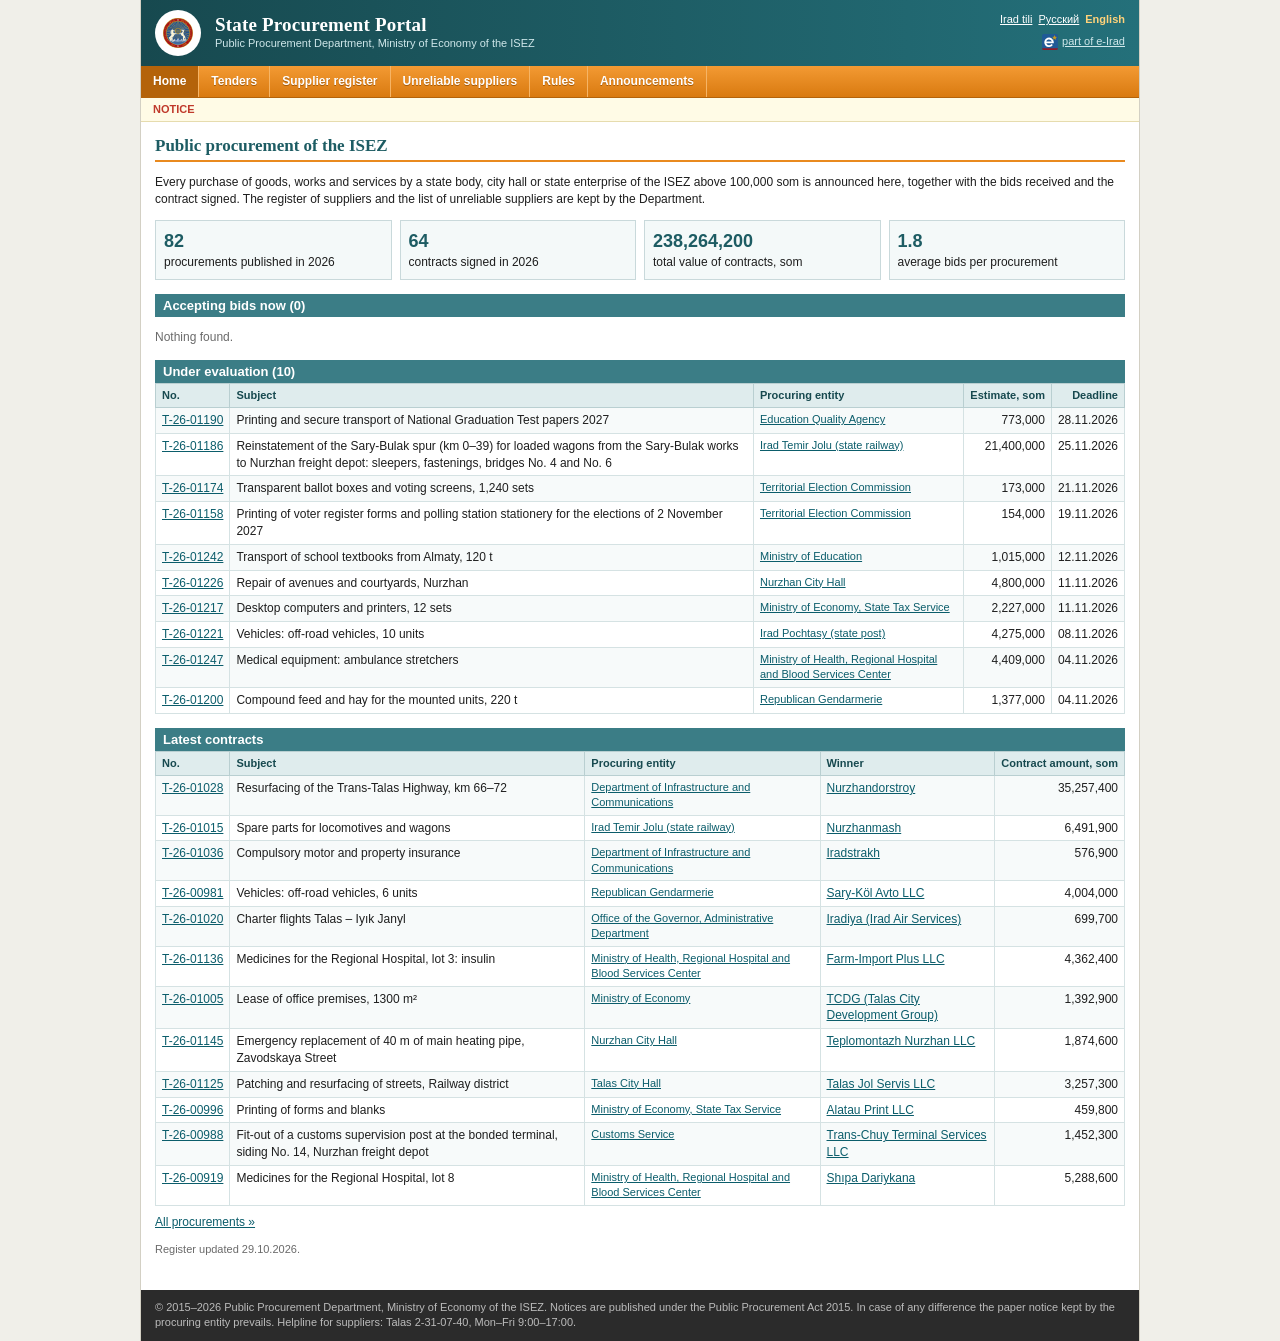
<file: index.html>
<!doctype html>
<html lang="en">
<head>
<meta charset="utf-8">
<meta name="viewport" content="width=device-width, initial-scale=1">
<title>State Procurement Portal | tender.e-irad.org</title>
<meta name="description" content="Public procurement of the ISEZ: open tenders, bids received, contracts signed, the register of suppliers and the list of unreliable suppliers.">
<link rel="canonical" href="https://tender.e-irad.org/">
<meta property="og:title" content="State Procurement Portal | tender.e-irad.org">
<meta property="og:description" content="Public procurement of the ISEZ: open tenders, bids received, contracts signed, the register of suppliers and the list of unreliable suppliers.">
<meta property="og:image" content="https://tender.e-irad.org/assets/og-image.png">
<link rel="icon" href="/favicon.ico" sizes="any">
<link rel="apple-touch-icon" href="/apple-touch-icon.png">
<link rel="stylesheet" href="/assets/tender.css">
<script>window.goatcounter=new Object();goatcounter.path=p=>location.host+p;</script>
<script data-goatcounter="https://irad.goatcounter.com/count" async src="//gc.zgo.at/count.js"></script>
<script async src="https://www.googletagmanager.com/gtag/js?id=G-QTS2XFLJD7"></script>
<script>window.dataLayer=window.dataLayer||[];function gtag(){dataLayer.push(arguments);}gtag('js',new Date());gtag('config','G-QTS2XFLJD7');</script>
<meta property="og:url" content="https://tender.e-irad.org/">
<meta property="og:image:width" content="1200">
<meta property="og:image:height" content="630">
<meta name="twitter:card" content="summary_large_image">
<script type="application/ld+json">{"@context": "https://schema.org", "@type": "WebSite", "@id": "https://tender.e-irad.org/#org", "name": "State Procurement Portal", "url": "https://tender.e-irad.org/", "isPartOf": {"@type": "WebSite", "name": "e-Irad", "url": "https://e-irad.org/"}}</script>
</head>
<body data-page="home">
<div id="top"><div class="wrap"><div class="hd"><a class="emb" href="/"><img src="/assets/emblem.svg" alt=""></a><div><div class="t1">State Procurement Portal</div><div class="t2">Public Procurement Department, Ministry of Economy of the ISEZ</div></div><div class="r"><a href="?lang=ir" data-l="ir">Irad tili</a><a href="?lang=ru" data-l="ru">Русский</a><a href="?lang=en" data-l="en" class="on">English</a><br><a class="ei" href="https://e-irad.org/"><img src="/assets/eirad.svg" alt="">part of e-Irad</a></div></div><div class="nav"><a href="/" class="on">Home</a><a href="/tenders.html">Tenders</a><a href="/suppliers.html">Supplier register</a><a href="/blacklist.html">Unreliable suppliers</a><a href="/rules.html">Rules</a><a href="/news.html">Announcements</a></div><div class="tick"><b>NOTICE</b><span>Bids are accepted on paper only, in a sealed envelope, at the address of the procuring entity before the deadline (Astana time, UTC+6). Electronic bidding will open in 2027. The portal is updated each working day by 18:00.</span></div><div class="main" id="app"><h1>Public procurement of the ISEZ</h1><p>Every purchase of goods, works and services by a state body, city hall or state enterprise of the ISEZ above 100,000 som is announced here, together with the bids received and the contract signed. The register of suppliers and the list of unreliable suppliers are kept by the Department.</p><div class="stats"><div><b>82</b>procurements published in 2026</div><div><b>64</b>contracts signed in 2026</div><div><b>238,264,200</b>total value of contracts, som</div><div><b>1.8</b>average bids per procurement</div></div><h2>Accepting bids now (7)</h2><div class="tw"><table class="t"><tbody><tr><th>No.</th><th>Subject</th><th>Procuring entity</th><th class="n">Estimate, som</th><th class="n">Deadline</th></tr><tr><td><a href="/tender.html?id=T-26-01217">T-26-01217</a></td><td>Desktop computers and printers, 12 sets</td><td class="small"><a href="https://economy.iradgov.org/">Ministry of Economy, State Tax Service</a></td><td class="n">2,227,000</td><td class="n">11.11.2026</td></tr><tr><td><a href="/tender.html?id=T-26-01226">T-26-01226</a></td><td>Repair of avenues and courtyards, Nurzhan</td><td class="small"><a href="https://nurzhan.iradgov.org/">Nurzhan City Hall</a></td><td class="n">4,800,000</td><td class="n">11.11.2026</td></tr><tr><td><a href="/tender.html?id=T-26-01242">T-26-01242</a></td><td>Transport of school textbooks from Almaty, 120 t</td><td class="small"><a href="https://education.iradgov.org/">Ministry of Education</a></td><td class="n">1,015,000</td><td class="n">12.11.2026</td></tr><tr><td><a href="/tender.html?id=T-26-01158">T-26-01158</a></td><td>Printing of voter register forms and polling station stationery for the elections of 2 November 2027</td><td class="small"><a href="https://elections.iradgov.org/">Territorial Election Commission</a></td><td class="n">154,000</td><td class="n">19.11.2026</td></tr><tr><td><a href="/tender.html?id=T-26-01174">T-26-01174</a></td><td>Transparent ballot boxes and voting screens, 1,240 sets</td><td class="small"><a href="https://elections.iradgov.org/">Territorial Election Commission</a></td><td class="n">173,000</td><td class="n">21.11.2026</td></tr><tr><td><a href="/tender.html?id=T-26-01186">T-26-01186</a></td><td>Reinstatement of the Sary-Bulak spur (km 0–39) for loaded wagons from the Sary-Bulak works to Nurzhan freight depot: sleepers, fastenings, bridges No. 4 and No. 6</td><td class="small"><a href="https://railways.iradgov.org/">Irad Temir Jolu (state railway)</a></td><td class="n">21,400,000</td><td class="n">25.11.2026</td></tr><tr><td><a href="/tender.html?id=T-26-01190">T-26-01190</a></td><td>Printing and secure transport of National Graduation Test papers 2027</td><td class="small"><a href="https://education.iradgov.org/">Education Quality Agency</a></td><td class="n">773,000</td><td class="n">28.11.2026</td></tr></tbody></table></div><h2>Under evaluation (3)</h2><div class="tw"><table class="t"><tbody><tr><th>No.</th><th>Subject</th><th>Procuring entity</th><th class="n">Estimate, som</th><th class="n">Deadline</th></tr><tr><td><a href="/tender.html?id=T-26-01221">T-26-01221</a></td><td>Vehicles: off-road vehicles, 10 units</td><td class="small"><a href="https://post.iradgov.org/">Irad Pochtasy (state post)</a></td><td class="n">4,275,000</td><td class="n">08.11.2026</td></tr><tr><td><a href="/tender.html?id=T-26-01247">T-26-01247</a></td><td>Medical equipment: ambulance stretchers</td><td class="small"><a href="https://health.iradgov.org/">Ministry of Health, Regional Hospital and Blood Services Center</a></td><td class="n">4,409,000</td><td class="n">04.11.2026</td></tr><tr><td><a href="/tender.html?id=T-26-01200">T-26-01200</a></td><td>Compound feed and hay for the mounted units, 220 t</td><td class="small"><a href="https://jandarm.iradgov.org/">Republican Gendarmerie</a></td><td class="n">1,377,000</td><td class="n">04.11.2026</td></tr></tbody></table></div><h2>Latest contracts</h2><div class="tw"><table class="t"><tbody><tr><th>No.</th><th>Subject</th><th>Procuring entity</th><th>Winner</th><th class="n">Contract amount, som</th></tr><tr><td><a href="/tender.html?id=T-26-01028">T-26-01028</a></td><td>Resurfacing of the Trans-Talas Highway, km 66–72</td><td class="small"><a href="https://e-irad.org/">Department of Infrastructure and Communications</a></td><td><a href="/supplier.html?id=ndorstroy">Nurzhandorstroy</a></td><td class="n">35,257,400</td></tr><tr><td><a href="/tender.html?id=T-26-01015">T-26-01015</a></td><td>Spare parts for locomotives and wagons</td><td class="small"><a href="https://railways.iradgov.org/">Irad Temir Jolu (state railway)</a></td><td><a href="/supplier.html?id=nmash">Nurzhanmash</a></td><td class="n">6,491,900</td></tr><tr><td><a href="/tender.html?id=T-26-01036">T-26-01036</a></td><td>Compulsory motor and property insurance</td><td class="small"><a href="https://e-irad.org/">Department of Infrastructure and Communications</a></td><td><a href="/supplier.html?id=iradstrakh">Iradstrakh</a></td><td class="n">576,900</td></tr><tr><td><a href="/tender.html?id=T-26-00981">T-26-00981</a></td><td>Vehicles: off-road vehicles, 6 units</td><td class="small"><a href="https://jandarm.iradgov.org/">Republican Gendarmerie</a></td><td><a href="/supplier.html?id=sarykol">Sary-Köl Avto LLC</a></td><td class="n">4,004,000</td></tr><tr><td><a href="/tender.html?id=T-26-01020">T-26-01020</a></td><td>Charter flights Talas – Iyık Janyl</td><td class="small"><a href="https://iradgov.org/">Office of the Governor, Administrative Department</a></td><td><a href="/supplier.html?id=iradiya">Iradiya (Irad Air Services)</a></td><td class="n">699,700</td></tr><tr><td><a href="/tender.html?id=T-26-01136">T-26-01136</a></td><td>Medicines for the Regional Hospital, lot 3: insulin</td><td class="small"><a href="https://health.iradgov.org/">Ministry of Health, Regional Hospital and Blood Services Center</a></td><td><a href="/supplier.html?id=farmimp">Farm-Import Plus LLC</a></td><td class="n">4,362,400</td></tr><tr><td><a href="/tender.html?id=T-26-01005">T-26-01005</a></td><td>Lease of office premises, 1300 m²</td><td class="small"><a href="https://economy.iradgov.org/">Ministry of Economy</a></td><td><a href="/supplier.html?id=tcdg">TCDG (Talas City Development Group)</a></td><td class="n">1,392,900</td></tr><tr><td><a href="/tender.html?id=T-26-01145">T-26-01145</a></td><td>Emergency replacement of 40 m of main heating pipe, Zavodskaya Street</td><td class="small"><a href="https://nurzhan.iradgov.org/">Nurzhan City Hall</a></td><td><a href="/supplier.html?id=teplomontazh">Teplomontazh Nurzhan LLC</a></td><td class="n">1,874,600</td></tr><tr><td><a href="/tender.html?id=T-26-01125">T-26-01125</a></td><td>Patching and resurfacing of streets, Railway district</td><td class="small"><a href="https://talas.iradgov.org/">Talas City Hall</a></td><td><a href="/supplier.html?id=talasjol">Talas Jol Servis LLC</a></td><td class="n">3,257,300</td></tr><tr><td><a href="/tender.html?id=T-26-00996">T-26-00996</a></td><td>Printing of forms and blanks</td><td class="small"><a href="https://economy.iradgov.org/">Ministry of Economy, State Tax Service</a></td><td><a href="/supplier.html?id=alataupr">Alatau Print LLC</a></td><td class="n">459,800</td></tr><tr><td><a href="/tender.html?id=T-26-00988">T-26-00988</a></td><td>Fit-out of a customs supervision post at the bonded terminal, siding No. 14, Nurzhan freight depot</td><td class="small"><a href="https://customs.iradgov.org/">Customs Service</a></td><td><a href="/supplier.html?id=tcterm">Trans-Chuy Terminal Services LLC</a></td><td class="n">1,452,300</td></tr><tr><td><a href="/tender.html?id=T-26-00919">T-26-00919</a></td><td>Medicines for the Regional Hospital, lot 8</td><td class="small"><a href="https://health.iradgov.org/">Ministry of Health, Regional Hospital and Blood Services Center</a></td><td><a href="/supplier.html?id=shipa">Shıpa Dariykana</a></td><td class="n">5,288,600</td></tr></tbody></table></div><p class="pg"><a href="/tenders.html">All procurements »</a></p><p class="small muted">Register updated 29.10.2026.</p></div><div class="ft">© 2015–2026 Public Procurement Department, Ministry of Economy of the ISEZ. Notices are published under the Public Procurement Act 2015. In case of any difference the paper notice kept by the procuring entity prevails. Helpline for suppliers: Talas 2-31-07-40, Mon–Fri 9:00–17:00.</div></div></div>
<div id="bottom"></div>
<script src="/assets/tender.js"></script>
</body>
</html>
</file>
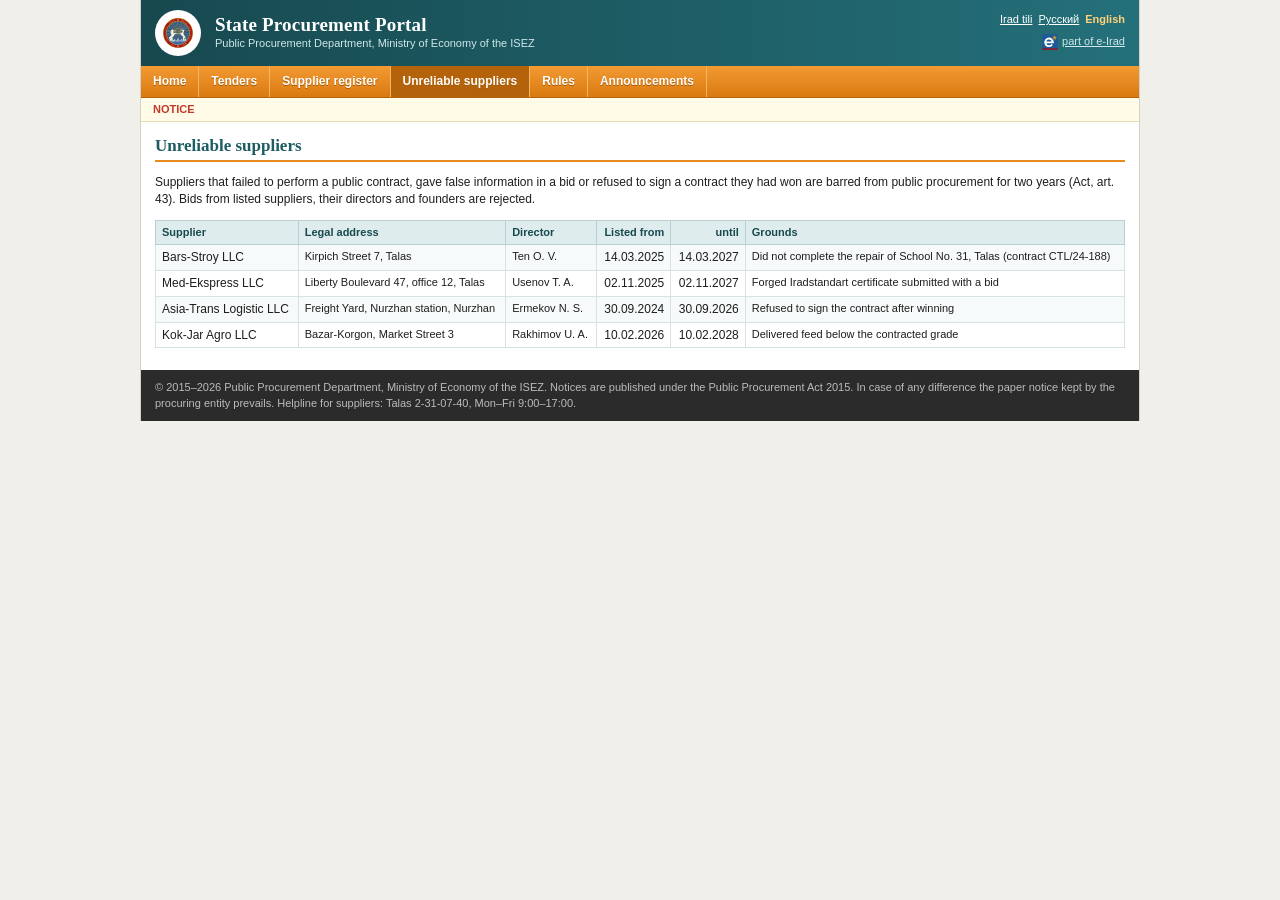
<file: blacklist.html>
<!doctype html>
<html lang="en">
<head>
<meta charset="utf-8">
<meta name="viewport" content="width=device-width, initial-scale=1">
<title>Unreliable suppliers | tender.e-irad.org</title>
<meta name="description" content="Suppliers barred from public procurement of the ISEZ for two years under article 43 of the Public Procurement Act.">
<link rel="canonical" href="https://tender.e-irad.org/blacklist.html">
<meta property="og:title" content="Unreliable suppliers | tender.e-irad.org">
<meta property="og:description" content="Suppliers barred from public procurement of the ISEZ for two years under article 43 of the Public Procurement Act.">
<meta property="og:image" content="https://tender.e-irad.org/assets/og-image.png">
<link rel="icon" href="/favicon.ico" sizes="any">
<link rel="apple-touch-icon" href="/apple-touch-icon.png">
<link rel="stylesheet" href="/assets/tender.css">
<script>window.goatcounter=new Object();goatcounter.path=p=>location.host+p;</script>
<script data-goatcounter="https://irad.goatcounter.com/count" async src="//gc.zgo.at/count.js"></script>
<script async src="https://www.googletagmanager.com/gtag/js?id=G-QTS2XFLJD7"></script>
<script>window.dataLayer=window.dataLayer||[];function gtag(){dataLayer.push(arguments);}gtag('js',new Date());gtag('config','G-QTS2XFLJD7');</script>
<meta property="og:url" content="https://tender.e-irad.org/blacklist.html">
<meta property="og:image:width" content="1200">
<meta property="og:image:height" content="630">
<meta name="twitter:card" content="summary_large_image">
</head>
<body data-page="blacklist">
<div id="top"><div class="wrap"><div class="hd"><a class="emb" href="/"><img src="/assets/emblem.svg" alt=""></a><div><div class="t1">State Procurement Portal</div><div class="t2">Public Procurement Department, Ministry of Economy of the ISEZ</div></div><div class="r"><a href="?lang=ir" data-l="ir">Irad tili</a><a href="?lang=ru" data-l="ru">Русский</a><a href="?lang=en" data-l="en" class="on">English</a><br><a class="ei" href="https://e-irad.org/"><img src="/assets/eirad.svg" alt="">part of e-Irad</a></div></div><div class="nav"><a href="/">Home</a><a href="/tenders.html">Tenders</a><a href="/suppliers.html">Supplier register</a><a href="/blacklist.html" class="on">Unreliable suppliers</a><a href="/rules.html">Rules</a><a href="/news.html">Announcements</a></div><div class="tick"><b>NOTICE</b><span>Bids are accepted on paper only, in a sealed envelope, at the address of the procuring entity before the deadline (Astana time, UTC+6). Electronic bidding will open in 2027. The portal is updated each working day by 18:00.</span></div><div class="main" id="app"><h1>Unreliable suppliers</h1><p>Suppliers that failed to perform a public contract, gave false information in a bid or refused to sign a contract they had won are barred from public procurement for two years (Act, art. 43). Bids from listed suppliers, their directors and founders are rejected.</p><div class="tw"><table class="t"><tbody><tr><th>Supplier</th><th>Legal address</th><th>Director</th><th class="n">Listed from</th><th class="n">until</th><th>Grounds</th></tr><tr><td>Bars-Stroy LLC</td><td class="small">Kirpich Street 7, Talas</td><td class="small">Ten O. V.</td><td class="n">14.03.2025</td><td class="n">14.03.2027</td><td class="small">Did not complete the repair of School No. 31, Talas (contract CTL/24-188)</td></tr><tr><td>Med-Ekspress LLC</td><td class="small">Liberty Boulevard 47, office 12, Talas</td><td class="small">Usenov T. A.</td><td class="n">02.11.2025</td><td class="n">02.11.2027</td><td class="small">Forged Iradstandart certificate submitted with a bid</td></tr><tr><td>Asia-Trans Logistic LLC</td><td class="small">Freight Yard, Nurzhan station, Nurzhan</td><td class="small">Ermekov N. S.</td><td class="n">30.09.2024</td><td class="n">30.09.2026</td><td class="small">Refused to sign the contract after winning</td></tr><tr><td>Kok-Jar Agro LLC</td><td class="small">Bazar-Korgon, Market Street 3</td><td class="small">Rakhimov U. A.</td><td class="n">10.02.2026</td><td class="n">10.02.2028</td><td class="small">Delivered feed below the contracted grade</td></tr></tbody></table></div></div><div class="ft">© 2015–2026 Public Procurement Department, Ministry of Economy of the ISEZ. Notices are published under the Public Procurement Act 2015. In case of any difference the paper notice kept by the procuring entity prevails. Helpline for suppliers: Talas 2-31-07-40, Mon–Fri 9:00–17:00.</div></div></div>
<div id="bottom"></div>
<script src="/assets/tender.js"></script>
</body>
</html>
</file>
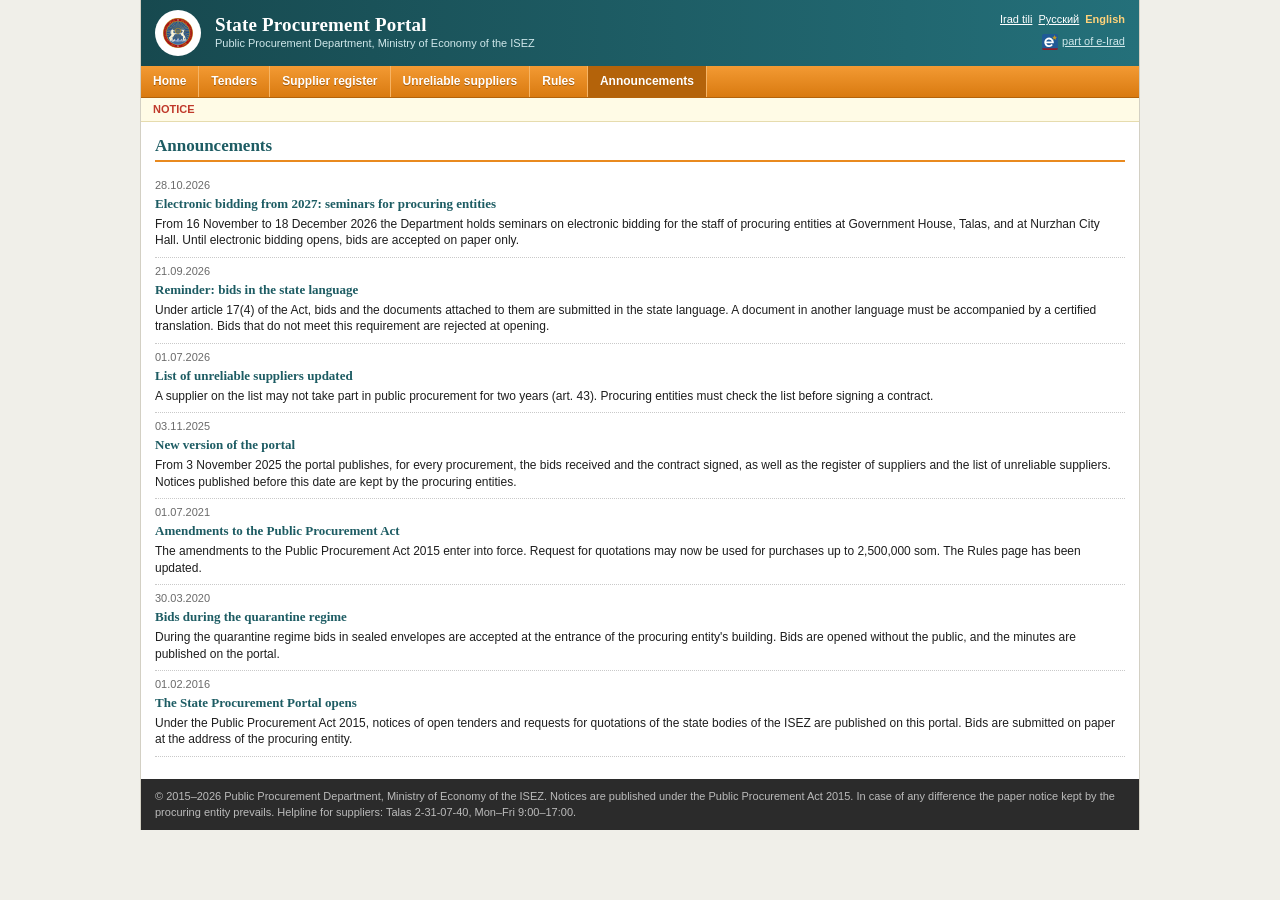
<file: news.html>
<!doctype html>
<html lang="en">
<head>
<meta charset="utf-8">
<meta name="viewport" content="width=device-width, initial-scale=1">
<title>Announcements | State Procurement Portal</title>
<meta name="description" content="Announcements of the Public Procurement Department of the ISEZ Ministry of Economy: the portal, the Public Procurement Act and how bids are accepted.">
<link rel="canonical" href="https://tender.e-irad.org/news.html">
<meta property="og:title" content="Announcements | State Procurement Portal">
<meta property="og:description" content="Announcements of the Public Procurement Department of the ISEZ Ministry of Economy: the portal, the Public Procurement Act and how bids are accepted.">
<meta property="og:image" content="https://tender.e-irad.org/assets/og-image.png">
<link rel="icon" href="/favicon.ico" sizes="any">
<link rel="apple-touch-icon" href="/apple-touch-icon.png">
<link rel="stylesheet" href="/assets/tender.css">
<script>window.goatcounter=new Object();goatcounter.path=p=>location.host+p;</script>
<script data-goatcounter="https://irad.goatcounter.com/count" async src="//gc.zgo.at/count.js"></script>
<script async src="https://www.googletagmanager.com/gtag/js?id=G-QTS2XFLJD7"></script>
<script>window.dataLayer=window.dataLayer||[];function gtag(){dataLayer.push(arguments);}gtag('js',new Date());gtag('config','G-QTS2XFLJD7');</script>
<meta property="og:url" content="https://tender.e-irad.org/news.html">
<meta property="og:image:width" content="1200">
<meta property="og:image:height" content="630">
<meta name="twitter:card" content="summary_large_image">
</head>
<body data-page="news">
<div id="top"><div class="wrap"><div class="hd"><a class="emb" href="/"><img src="/assets/emblem.svg" alt=""></a><div><div class="t1">State Procurement Portal</div><div class="t2">Public Procurement Department, Ministry of Economy of the ISEZ</div></div><div class="r"><a href="?lang=ir" data-l="ir">Irad tili</a><a href="?lang=ru" data-l="ru">Русский</a><a href="?lang=en" data-l="en" class="on">English</a><br><a class="ei" href="https://e-irad.org/"><img src="/assets/eirad.svg" alt="">part of e-Irad</a></div></div><div class="nav"><a href="/">Home</a><a href="/tenders.html">Tenders</a><a href="/suppliers.html">Supplier register</a><a href="/blacklist.html">Unreliable suppliers</a><a href="/rules.html">Rules</a><a href="/news.html" class="on">Announcements</a></div><div class="tick"><b>NOTICE</b><span>Bids are accepted on paper only, in a sealed envelope, at the address of the procuring entity before the deadline (Astana time, UTC+6). Electronic bidding will open in 2027. The portal is updated each working day by 18:00.</span></div><div class="main" id="app"><h1>Announcements</h1><div class="news"><div class="nw"><div class="nd">28.10.2026</div><h2>Electronic bidding from 2027: seminars for procuring entities</h2><p>From 16 November to 18 December 2026 the Department holds seminars on electronic bidding for the staff of procuring entities at Government House, Talas, and at Nurzhan City Hall. Until electronic bidding opens, bids are accepted on paper only.</p></div><div class="nw"><div class="nd">21.09.2026</div><h2>Reminder: bids in the state language</h2><p>Under article 17(4) of the Act, bids and the documents attached to them are submitted in the state language. A document in another language must be accompanied by a certified translation. Bids that do not meet this requirement are rejected at opening.</p></div><div class="nw"><div class="nd">01.07.2026</div><h2>List of unreliable suppliers updated</h2><p>A supplier on the list may not take part in public procurement for two years (art. 43). Procuring entities must check the list before signing a contract.</p></div><div class="nw"><div class="nd">03.11.2025</div><h2>New version of the portal</h2><p>From 3 November 2025 the portal publishes, for every procurement, the bids received and the contract signed, as well as the register of suppliers and the list of unreliable suppliers. Notices published before this date are kept by the procuring entities.</p></div><div class="nw"><div class="nd">01.07.2021</div><h2>Amendments to the Public Procurement Act</h2><p>The amendments to the Public Procurement Act 2015 enter into force. Request for quotations may now be used for purchases up to 2,500,000 som. The Rules page has been updated.</p></div><div class="nw"><div class="nd">30.03.2020</div><h2>Bids during the quarantine regime</h2><p>During the quarantine regime bids in sealed envelopes are accepted at the entrance of the procuring entity's building. Bids are opened without the public, and the minutes are published on the portal.</p></div><div class="nw"><div class="nd">01.02.2016</div><h2>The State Procurement Portal opens</h2><p>Under the Public Procurement Act 2015, notices of open tenders and requests for quotations of the state bodies of the ISEZ are published on this portal. Bids are submitted on paper at the address of the procuring entity.</p></div></div></div><div class="ft">© 2015–2026 Public Procurement Department, Ministry of Economy of the ISEZ. Notices are published under the Public Procurement Act 2015. In case of any difference the paper notice kept by the procuring entity prevails. Helpline for suppliers: Talas 2-31-07-40, Mon–Fri 9:00–17:00.</div></div></div>
<div id="bottom"></div>
<script src="/assets/tender.js"></script>
</body>
</html>
</file>
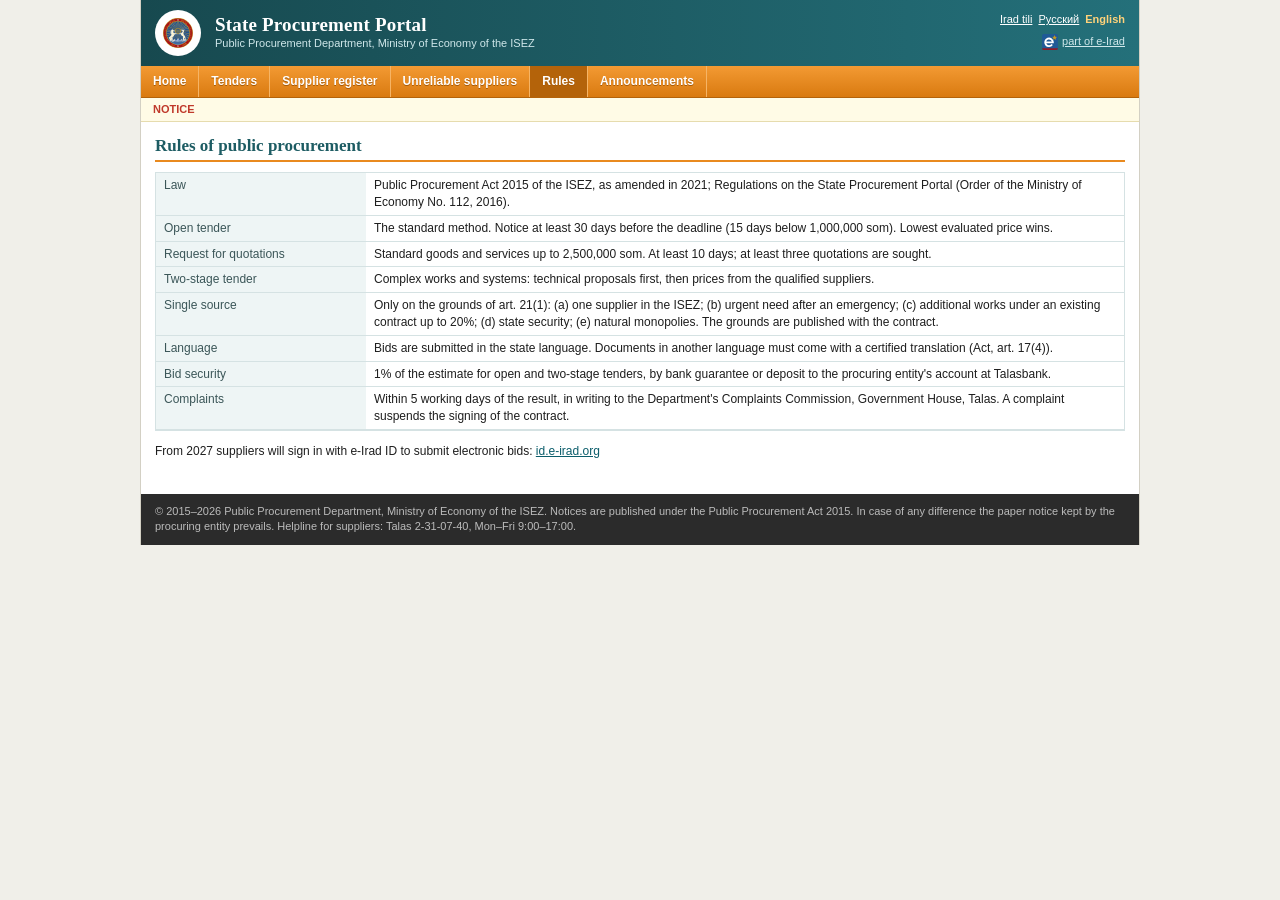
<file: rules.html>
<!doctype html>
<html lang="en">
<head>
<meta charset="utf-8">
<meta name="viewport" content="width=device-width, initial-scale=1">
<title>Rules of public procurement | tender.e-irad.org</title>
<meta name="description" content="Procurement methods, thresholds, language, bid security and complaints under the Public Procurement Act 2015 of the ISEZ.">
<link rel="canonical" href="https://tender.e-irad.org/rules.html">
<meta property="og:title" content="Rules of public procurement | tender.e-irad.org">
<meta property="og:description" content="Procurement methods, thresholds, language, bid security and complaints under the Public Procurement Act 2015 of the ISEZ.">
<meta property="og:image" content="https://tender.e-irad.org/assets/og-image.png">
<link rel="icon" href="/favicon.ico" sizes="any">
<link rel="apple-touch-icon" href="/apple-touch-icon.png">
<link rel="stylesheet" href="/assets/tender.css">
<script>window.goatcounter=new Object();goatcounter.path=p=>location.host+p;</script>
<script data-goatcounter="https://irad.goatcounter.com/count" async src="//gc.zgo.at/count.js"></script>
<script async src="https://www.googletagmanager.com/gtag/js?id=G-QTS2XFLJD7"></script>
<script>window.dataLayer=window.dataLayer||[];function gtag(){dataLayer.push(arguments);}gtag('js',new Date());gtag('config','G-QTS2XFLJD7');</script>
<meta property="og:url" content="https://tender.e-irad.org/rules.html">
<meta property="og:image:width" content="1200">
<meta property="og:image:height" content="630">
<meta name="twitter:card" content="summary_large_image">
</head>
<body data-page="rules">
<div id="top"><div class="wrap"><div class="hd"><a class="emb" href="/"><img src="/assets/emblem.svg" alt=""></a><div><div class="t1">State Procurement Portal</div><div class="t2">Public Procurement Department, Ministry of Economy of the ISEZ</div></div><div class="r"><a href="?lang=ir" data-l="ir">Irad tili</a><a href="?lang=ru" data-l="ru">Русский</a><a href="?lang=en" data-l="en" class="on">English</a><br><a class="ei" href="https://e-irad.org/"><img src="/assets/eirad.svg" alt="">part of e-Irad</a></div></div><div class="nav"><a href="/">Home</a><a href="/tenders.html">Tenders</a><a href="/suppliers.html">Supplier register</a><a href="/blacklist.html">Unreliable suppliers</a><a href="/rules.html" class="on">Rules</a><a href="/news.html">Announcements</a></div><div class="tick"><b>NOTICE</b><span>Bids are accepted on paper only, in a sealed envelope, at the address of the procuring entity before the deadline (Astana time, UTC+6). Electronic bidding will open in 2027. The portal is updated each working day by 18:00.</span></div><div class="main" id="app"><h1>Rules of public procurement</h1><dl class="kv"><dt>Law</dt><dd>Public Procurement Act 2015 of the ISEZ, as amended in 2021; Regulations on the State Procurement Portal (Order of the Ministry of Economy No. 112, 2016).</dd><dt>Open tender</dt><dd>The standard method. Notice at least 30 days before the deadline (15 days below 1,000,000 som). Lowest evaluated price wins.</dd><dt>Request for quotations</dt><dd>Standard goods and services up to 2,500,000 som. At least 10 days; at least three quotations are sought.</dd><dt>Two-stage tender</dt><dd>Complex works and systems: technical proposals first, then prices from the qualified suppliers.</dd><dt>Single source</dt><dd>Only on the grounds of art. 21(1): (a) one supplier in the ISEZ; (b) urgent need after an emergency; (c) additional works under an existing contract up to 20%; (d) state security; (e) natural monopolies. The grounds are published with the contract.</dd><dt>Language</dt><dd>Bids are submitted in the state language. Documents in another language must come with a certified translation (Act, art. 17(4)).</dd><dt>Bid security</dt><dd>1% of the estimate for open and two-stage tenders, by bank guarantee or deposit to the procuring entity's account at Talasbank.</dd><dt>Complaints</dt><dd>Within 5 working days of the result, in writing to the Department's Complaints Commission, Government House, Talas. A complaint suspends the signing of the contract.</dd></dl><p>From 2027 suppliers will sign in with e-Irad ID to submit electronic bids: <a href="https://id.e-irad.org/">id.e-irad.org</a></p></div><div class="ft">© 2015–2026 Public Procurement Department, Ministry of Economy of the ISEZ. Notices are published under the Public Procurement Act 2015. In case of any difference the paper notice kept by the procuring entity prevails. Helpline for suppliers: Talas 2-31-07-40, Mon–Fri 9:00–17:00.</div></div></div>
<div id="bottom"></div>
<script src="/assets/tender.js"></script>
</body>
</html>
</file>
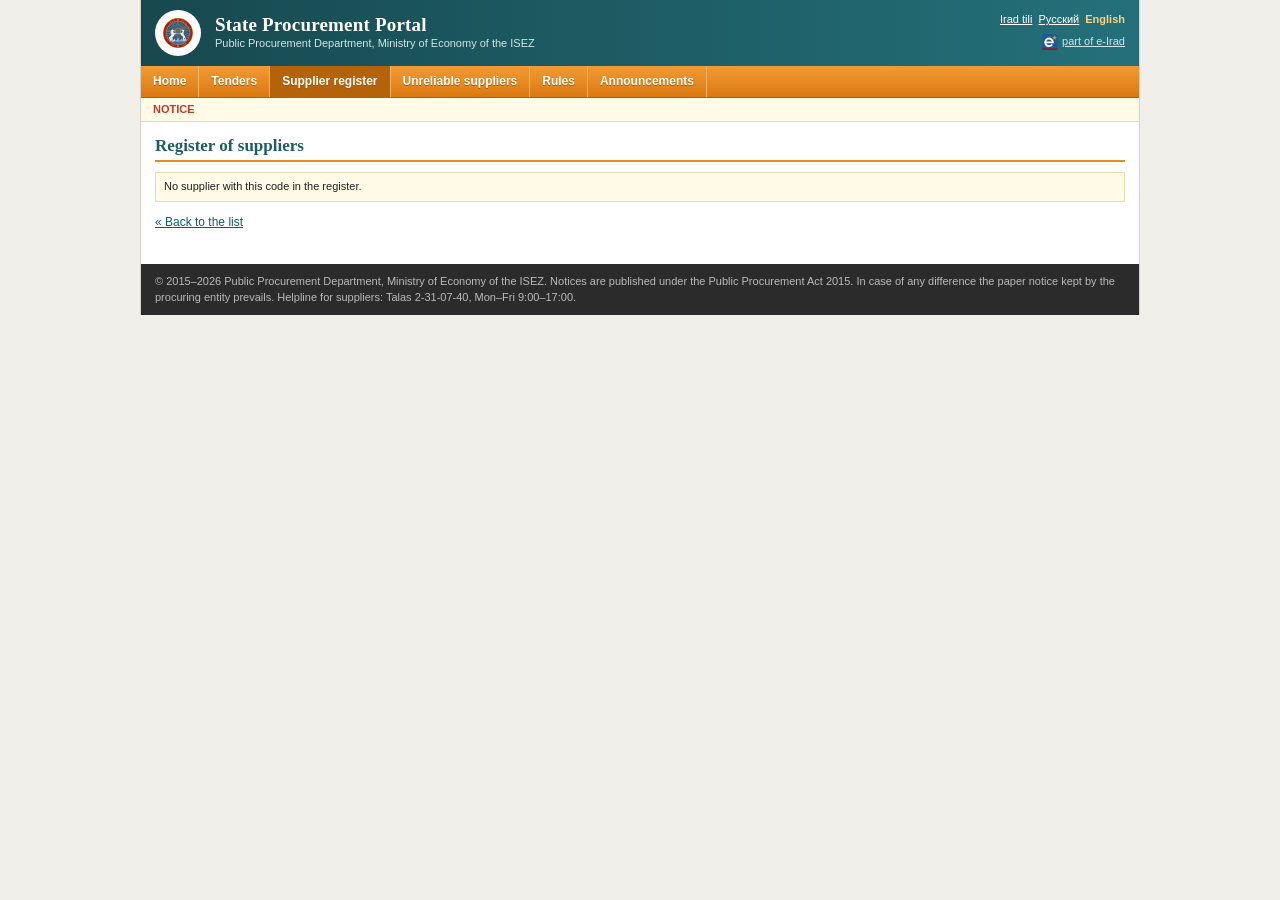
<file: supplier.html>
<!doctype html>
<html lang="en">
<head>
<meta charset="utf-8">
<meta name="viewport" content="width=device-width, initial-scale=1">
<title>Supplier | tender.e-irad.org</title>
<meta name="description" content="A supplier's record in the register: details, bids and contracts in public procurement of the ISEZ.">
<link rel="canonical" href="https://tender.e-irad.org/supplier.html">
<meta property="og:title" content="Supplier | tender.e-irad.org">
<meta property="og:description" content="A supplier's record in the register: details, bids and contracts in public procurement of the ISEZ.">
<meta property="og:image" content="https://tender.e-irad.org/assets/og-image.png">
<link rel="icon" href="/favicon.ico" sizes="any">
<link rel="apple-touch-icon" href="/apple-touch-icon.png">
<link rel="stylesheet" href="/assets/tender.css">
<script>window.goatcounter=new Object();goatcounter.path=p=>location.host+p;</script>
<script data-goatcounter="https://irad.goatcounter.com/count" async src="//gc.zgo.at/count.js"></script>
<script async src="https://www.googletagmanager.com/gtag/js?id=G-QTS2XFLJD7"></script>
<script>window.dataLayer=window.dataLayer||[];function gtag(){dataLayer.push(arguments);}gtag('js',new Date());gtag('config','G-QTS2XFLJD7');</script>
<meta property="og:url" content="https://tender.e-irad.org/supplier.html">
<meta property="og:image:width" content="1200">
<meta property="og:image:height" content="630">
<meta name="twitter:card" content="summary_large_image">
</head>
<body data-page="supplier">
<div id="top"><noscript><p>A supplier's record in the register: details, bids and contracts in public procurement of the ISEZ. This page needs JavaScript.</p></noscript></div>
<div id="bottom"></div>
<script src="/assets/tender.js"></script>
</body>
</html>
</file>
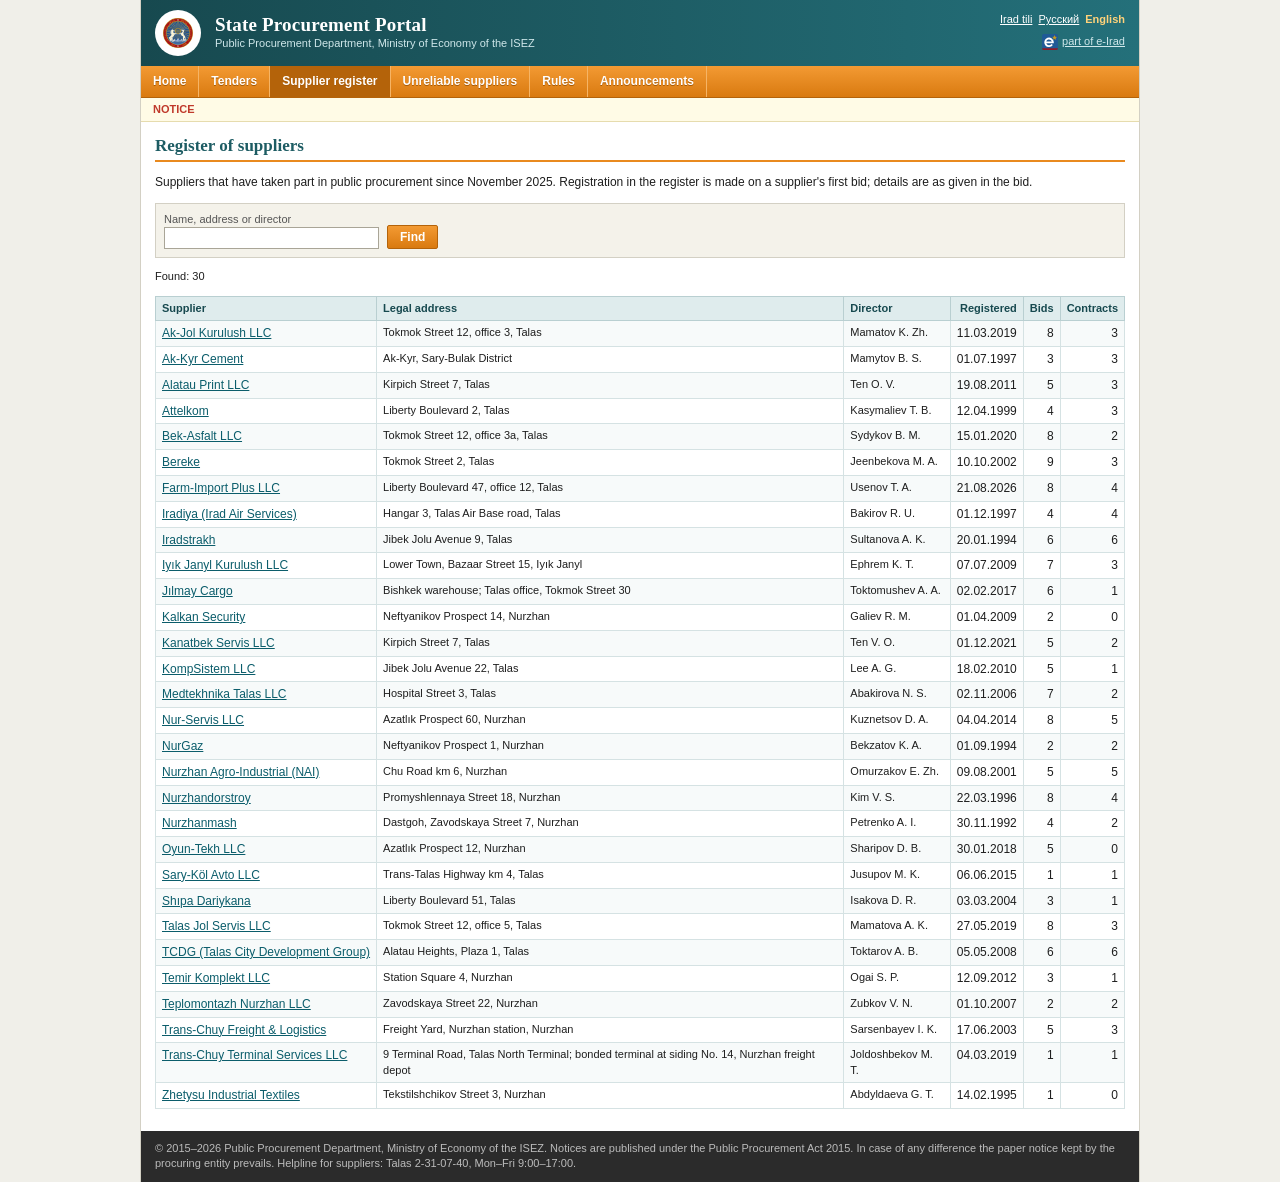
<file: suppliers.html>
<!doctype html>
<html lang="en">
<head>
<meta charset="utf-8">
<meta name="viewport" content="width=device-width, initial-scale=1">
<title>Register of suppliers | tender.e-irad.org</title>
<meta name="description" content="Suppliers that have taken part in public procurement of the ISEZ, with their bids and contracts.">
<link rel="canonical" href="https://tender.e-irad.org/suppliers.html">
<meta property="og:title" content="Register of suppliers | tender.e-irad.org">
<meta property="og:description" content="Suppliers that have taken part in public procurement of the ISEZ, with their bids and contracts.">
<meta property="og:image" content="https://tender.e-irad.org/assets/og-image.png">
<link rel="icon" href="/favicon.ico" sizes="any">
<link rel="apple-touch-icon" href="/apple-touch-icon.png">
<link rel="stylesheet" href="/assets/tender.css">
<script>window.goatcounter=new Object();goatcounter.path=p=>location.host+p;</script>
<script data-goatcounter="https://irad.goatcounter.com/count" async src="//gc.zgo.at/count.js"></script>
<script async src="https://www.googletagmanager.com/gtag/js?id=G-QTS2XFLJD7"></script>
<script>window.dataLayer=window.dataLayer||[];function gtag(){dataLayer.push(arguments);}gtag('js',new Date());gtag('config','G-QTS2XFLJD7');</script>
<meta property="og:url" content="https://tender.e-irad.org/suppliers.html">
<meta property="og:image:width" content="1200">
<meta property="og:image:height" content="630">
<meta name="twitter:card" content="summary_large_image">
</head>
<body data-page="suppliers">
<div id="top"><div class="wrap"><div class="hd"><a class="emb" href="/"><img src="/assets/emblem.svg" alt=""></a><div><div class="t1">State Procurement Portal</div><div class="t2">Public Procurement Department, Ministry of Economy of the ISEZ</div></div><div class="r"><a href="?lang=ir" data-l="ir">Irad tili</a><a href="?lang=ru" data-l="ru">Русский</a><a href="?lang=en" data-l="en" class="on">English</a><br><a class="ei" href="https://e-irad.org/"><img src="/assets/eirad.svg" alt="">part of e-Irad</a></div></div><div class="nav"><a href="/">Home</a><a href="/tenders.html">Tenders</a><a href="/suppliers.html" class="on">Supplier register</a><a href="/blacklist.html">Unreliable suppliers</a><a href="/rules.html">Rules</a><a href="/news.html">Announcements</a></div><div class="tick"><b>NOTICE</b><span>Bids are accepted on paper only, in a sealed envelope, at the address of the procuring entity before the deadline (Astana time, UTC+6). Electronic bidding will open in 2027. The portal is updated each working day by 18:00.</span></div><div class="main" id="app"><h1>Register of suppliers</h1><p>Suppliers that have taken part in public procurement since November 2025. Registration in the register is made on a supplier's first bid; details are as given in the bid.</p><form class="filters" id="f"><div><label for="fq">Name, address or director</label><input id="fq" size="28" value=""></div><div><button class="btn">Find</button></div></form><div id="res"><p class="small">Found: 30</p><div class="tw"><table class="t"><tbody><tr><th>Supplier</th><th>Legal address</th><th>Director</th><th class="n">Registered</th><th class="n">Bids</th><th class="n">Contracts</th></tr><tr><td><a href="/supplier.html?id=akjol">Ak-Jol Kurulush LLC</a></td><td class="small">Tokmok Street 12, office 3, Talas</td><td class="small">Mamatov K. Zh.</td><td class="n">11.03.2019</td><td class="n">8</td><td class="n">3</td></tr><tr><td><a href="/supplier.html?id=akkyr">Ak-Kyr Cement</a></td><td class="small">Ak-Kyr, Sary-Bulak District</td><td class="small">Mamytov B. S.</td><td class="n">01.07.1997</td><td class="n">3</td><td class="n">3</td></tr><tr><td><a href="/supplier.html?id=alataupr">Alatau Print LLC</a></td><td class="small">Kirpich Street 7, Talas</td><td class="small">Ten O. V.</td><td class="n">19.08.2011</td><td class="n">5</td><td class="n">3</td></tr><tr><td><a href="/supplier.html?id=attelkom">Attelkom</a></td><td class="small">Liberty Boulevard 2, Talas</td><td class="small">Kasymaliev T. B.</td><td class="n">12.04.1999</td><td class="n">4</td><td class="n">3</td></tr><tr><td><a href="/supplier.html?id=bekasfalt">Bek-Asfalt LLC</a></td><td class="small">Tokmok Street 12, office 3a, Talas</td><td class="small">Sydykov B. M.</td><td class="n">15.01.2020</td><td class="n">8</td><td class="n">2</td></tr><tr><td><a href="/supplier.html?id=bereke">Bereke</a></td><td class="small">Tokmok Street 2, Talas</td><td class="small">Jeenbekova M. A.</td><td class="n">10.10.2002</td><td class="n">9</td><td class="n">3</td></tr><tr><td><a href="/supplier.html?id=farmimp">Farm-Import Plus LLC</a></td><td class="small">Liberty Boulevard 47, office 12, Talas</td><td class="small">Usenov T. A.</td><td class="n">21.08.2026</td><td class="n">8</td><td class="n">4</td></tr><tr><td><a href="/supplier.html?id=iradiya">Iradiya (Irad Air Services)</a></td><td class="small">Hangar 3, Talas Air Base road, Talas</td><td class="small">Bakirov R. U.</td><td class="n">01.12.1997</td><td class="n">4</td><td class="n">4</td></tr><tr><td><a href="/supplier.html?id=iradstrakh">Iradstrakh</a></td><td class="small">Jibek Jolu Avenue 9, Talas</td><td class="small">Sultanova A. K.</td><td class="n">20.01.1994</td><td class="n">6</td><td class="n">6</td></tr><tr><td><a href="/supplier.html?id=ijkurulush">Iyık Janyl Kurulush LLC</a></td><td class="small">Lower Town, Bazaar Street 15, Iyık Janyl</td><td class="small">Ephrem K. T.</td><td class="n">07.07.2009</td><td class="n">7</td><td class="n">3</td></tr><tr><td><a href="/supplier.html?id=jilmay">Jılmay Cargo</a></td><td class="small">Bishkek warehouse; Talas office, Tokmok Street 30</td><td class="small">Toktomushev A. A.</td><td class="n">02.02.2017</td><td class="n">6</td><td class="n">1</td></tr><tr><td><a href="/supplier.html?id=kalkan">Kalkan Security</a></td><td class="small">Neftyanikov Prospect 14, Nurzhan</td><td class="small">Galiev R. M.</td><td class="n">01.04.2009</td><td class="n">2</td><td class="n">0</td></tr><tr><td><a href="/supplier.html?id=kanserv">Kanatbek Servis LLC</a></td><td class="small">Kirpich Street 7, Talas</td><td class="small">Ten V. O.</td><td class="n">01.12.2021</td><td class="n">5</td><td class="n">2</td></tr><tr><td><a href="/supplier.html?id=kompsys">KompSistem LLC</a></td><td class="small">Jibek Jolu Avenue 22, Talas</td><td class="small">Lee A. G.</td><td class="n">18.02.2010</td><td class="n">5</td><td class="n">1</td></tr><tr><td><a href="/supplier.html?id=medtekh">Medtekhnika Talas LLC</a></td><td class="small">Hospital Street 3, Talas</td><td class="small">Abakirova N. S.</td><td class="n">02.11.2006</td><td class="n">7</td><td class="n">2</td></tr><tr><td><a href="/supplier.html?id=nurserv">Nur-Servis LLC</a></td><td class="small">Azatlık Prospect 60, Nurzhan</td><td class="small">Kuznetsov D. A.</td><td class="n">04.04.2014</td><td class="n">8</td><td class="n">5</td></tr><tr><td><a href="/supplier.html?id=nurgaz">NurGaz</a></td><td class="small">Neftyanikov Prospect 1, Nurzhan</td><td class="small">Bekzatov K. A.</td><td class="n">01.09.1994</td><td class="n">2</td><td class="n">2</td></tr><tr><td><a href="/supplier.html?id=nai">Nurzhan Agro-Industrial (NAI)</a></td><td class="small">Chu Road km 6, Nurzhan</td><td class="small">Omurzakov E. Zh.</td><td class="n">09.08.2001</td><td class="n">5</td><td class="n">5</td></tr><tr><td><a href="/supplier.html?id=ndorstroy">Nurzhandorstroy</a></td><td class="small">Promyshlennaya Street 18, Nurzhan</td><td class="small">Kim V. S.</td><td class="n">22.03.1996</td><td class="n">8</td><td class="n">4</td></tr><tr><td><a href="/supplier.html?id=nmash">Nurzhanmash</a></td><td class="small">Dastgoh, Zavodskaya Street 7, Nurzhan</td><td class="small">Petrenko A. I.</td><td class="n">30.11.1992</td><td class="n">4</td><td class="n">2</td></tr><tr><td><a href="/supplier.html?id=oyuntex">Oyun-Tekh LLC</a></td><td class="small">Azatlık Prospect 12, Nurzhan</td><td class="small">Sharipov D. B.</td><td class="n">30.01.2018</td><td class="n">5</td><td class="n">0</td></tr><tr><td><a href="/supplier.html?id=sarykol">Sary-Köl Avto LLC</a></td><td class="small">Trans-Talas Highway km 4, Talas</td><td class="small">Jusupov M. K.</td><td class="n">06.06.2015</td><td class="n">1</td><td class="n">1</td></tr><tr><td><a href="/supplier.html?id=shipa">Shıpa Dariykana</a></td><td class="small">Liberty Boulevard 51, Talas</td><td class="small">Isakova D. R.</td><td class="n">03.03.2004</td><td class="n">3</td><td class="n">1</td></tr><tr><td><a href="/supplier.html?id=talasjol">Talas Jol Servis LLC</a></td><td class="small">Tokmok Street 12, office 5, Talas</td><td class="small">Mamatova A. K.</td><td class="n">27.05.2019</td><td class="n">8</td><td class="n">3</td></tr><tr><td><a href="/supplier.html?id=tcdg">TCDG (Talas City Development Group)</a></td><td class="small">Alatau Heights, Plaza 1, Talas</td><td class="small">Toktarov A. B.</td><td class="n">05.05.2008</td><td class="n">6</td><td class="n">6</td></tr><tr><td><a href="/supplier.html?id=temirk">Temir Komplekt LLC</a></td><td class="small">Station Square 4, Nurzhan</td><td class="small">Ogai S. P.</td><td class="n">12.09.2012</td><td class="n">3</td><td class="n">1</td></tr><tr><td><a href="/supplier.html?id=teplomontazh">Teplomontazh Nurzhan LLC</a></td><td class="small">Zavodskaya Street 22, Nurzhan</td><td class="small">Zubkov V. N.</td><td class="n">01.10.2007</td><td class="n">2</td><td class="n">2</td></tr><tr><td><a href="/supplier.html?id=transchuy">Trans-Chuy Freight &amp; Logistics</a></td><td class="small">Freight Yard, Nurzhan station, Nurzhan</td><td class="small">Sarsenbayev I. K.</td><td class="n">17.06.2003</td><td class="n">5</td><td class="n">3</td></tr><tr><td><a href="/supplier.html?id=tcterm">Trans-Chuy Terminal Services LLC</a></td><td class="small">9 Terminal Road, Talas North Terminal; bonded terminal at siding No. 14, Nurzhan freight depot</td><td class="small">Joldoshbekov M. T.</td><td class="n">04.03.2019</td><td class="n">1</td><td class="n">1</td></tr><tr><td><a href="/supplier.html?id=zhetysu">Zhetysu Industrial Textiles</a></td><td class="small">Tekstilshchikov Street 3, Nurzhan</td><td class="small">Abdyldaeva G. T.</td><td class="n">14.02.1995</td><td class="n">1</td><td class="n">0</td></tr></tbody></table></div></div></div><div class="ft">© 2015–2026 Public Procurement Department, Ministry of Economy of the ISEZ. Notices are published under the Public Procurement Act 2015. In case of any difference the paper notice kept by the procuring entity prevails. Helpline for suppliers: Talas 2-31-07-40, Mon–Fri 9:00–17:00.</div></div></div>
<div id="bottom"></div>
<script src="/assets/tender.js"></script>
</body>
</html>
</file>
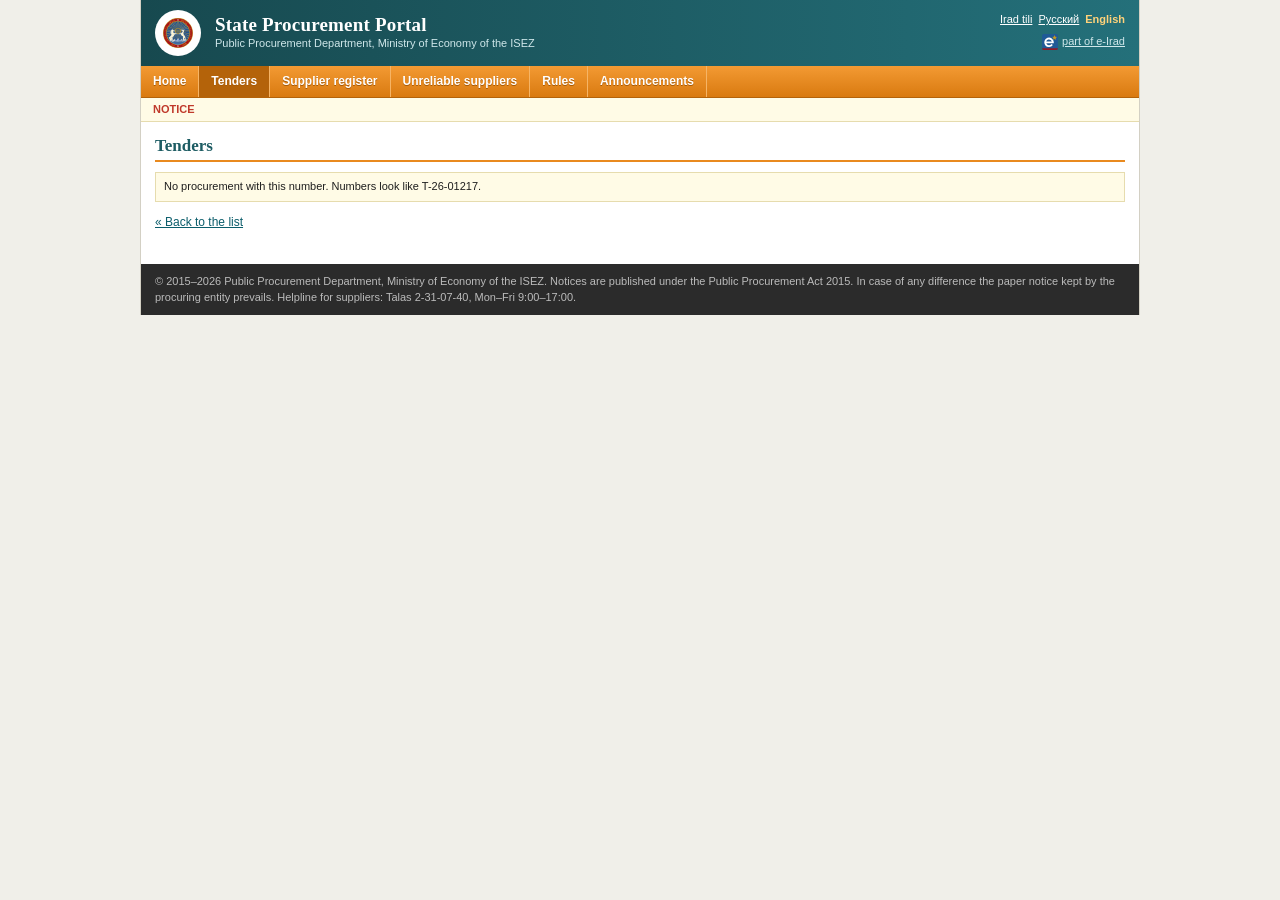
<file: tender.html>
<!doctype html>
<html lang="en">
<head>
<meta charset="utf-8">
<meta name="viewport" content="width=device-width, initial-scale=1">
<title>Procurement | tender.e-irad.org</title>
<meta name="description" content="Notice of a public procurement of the ISEZ with the bids received and the contract signed.">
<link rel="canonical" href="https://tender.e-irad.org/tender.html">
<meta property="og:title" content="Procurement | tender.e-irad.org">
<meta property="og:description" content="Notice of a public procurement of the ISEZ with the bids received and the contract signed.">
<meta property="og:image" content="https://tender.e-irad.org/assets/og-image.png">
<link rel="icon" href="/favicon.ico" sizes="any">
<link rel="apple-touch-icon" href="/apple-touch-icon.png">
<link rel="stylesheet" href="/assets/tender.css">
<script>window.goatcounter=new Object();goatcounter.path=p=>location.host+p;</script>
<script data-goatcounter="https://irad.goatcounter.com/count" async src="//gc.zgo.at/count.js"></script>
<script async src="https://www.googletagmanager.com/gtag/js?id=G-QTS2XFLJD7"></script>
<script>window.dataLayer=window.dataLayer||[];function gtag(){dataLayer.push(arguments);}gtag('js',new Date());gtag('config','G-QTS2XFLJD7');</script>
<meta property="og:url" content="https://tender.e-irad.org/tender.html">
<meta property="og:image:width" content="1200">
<meta property="og:image:height" content="630">
<meta name="twitter:card" content="summary_large_image">
</head>
<body data-page="tender">
<div id="top"><noscript><p>Notice of a public procurement of the ISEZ with the bids received and the contract signed. This page needs JavaScript.</p></noscript></div>
<div id="bottom"></div>
<script src="/assets/tender.js"></script>
</body>
</html>
</file>
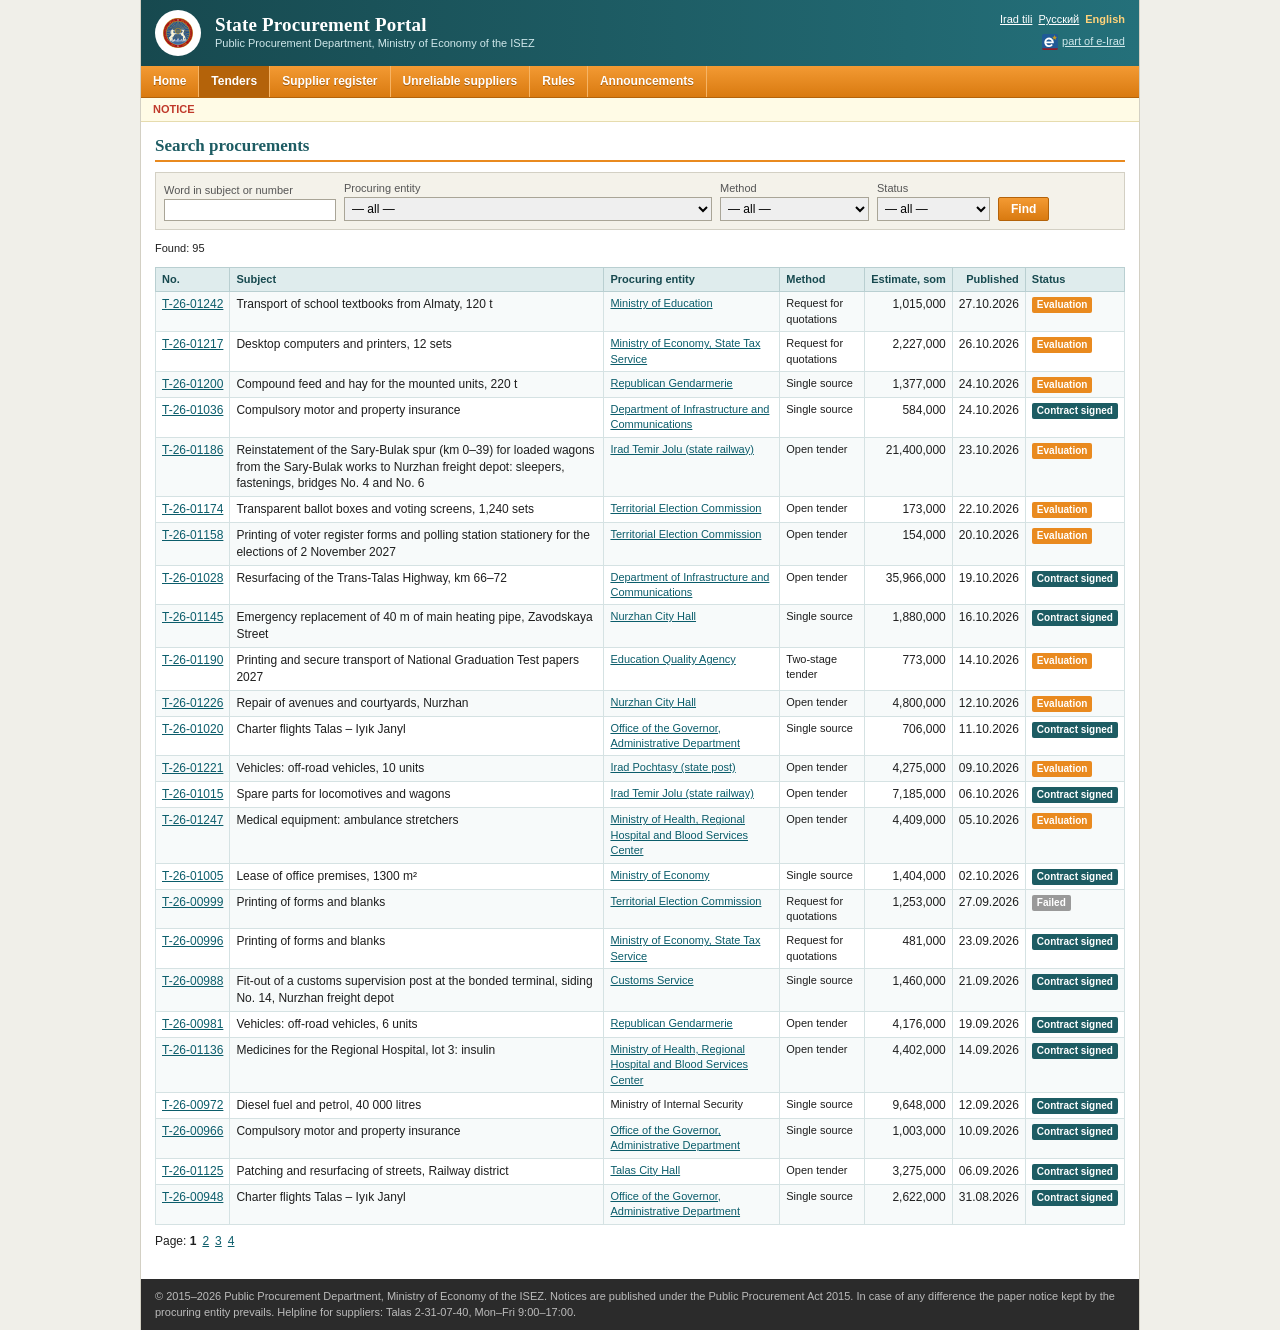
<file: tenders.html>
<!doctype html>
<html lang="en">
<head>
<meta charset="utf-8">
<meta name="viewport" content="width=device-width, initial-scale=1">
<title>Search procurements | tender.e-irad.org</title>
<meta name="description" content="Search public procurements of the ISEZ by subject, procuring entity, method and status.">
<link rel="canonical" href="https://tender.e-irad.org/tenders.html">
<meta property="og:title" content="Search procurements | tender.e-irad.org">
<meta property="og:description" content="Search public procurements of the ISEZ by subject, procuring entity, method and status.">
<meta property="og:image" content="https://tender.e-irad.org/assets/og-image.png">
<link rel="icon" href="/favicon.ico" sizes="any">
<link rel="apple-touch-icon" href="/apple-touch-icon.png">
<link rel="stylesheet" href="/assets/tender.css">
<script>window.goatcounter=new Object();goatcounter.path=p=>location.host+p;</script>
<script data-goatcounter="https://irad.goatcounter.com/count" async src="//gc.zgo.at/count.js"></script>
<script async src="https://www.googletagmanager.com/gtag/js?id=G-QTS2XFLJD7"></script>
<script>window.dataLayer=window.dataLayer||[];function gtag(){dataLayer.push(arguments);}gtag('js',new Date());gtag('config','G-QTS2XFLJD7');</script>
<meta property="og:url" content="https://tender.e-irad.org/tenders.html">
<meta property="og:image:width" content="1200">
<meta property="og:image:height" content="630">
<meta name="twitter:card" content="summary_large_image">
</head>
<body data-page="list">
<div id="top"><div class="wrap"><div class="hd"><a class="emb" href="/"><img src="/assets/emblem.svg" alt=""></a><div><div class="t1">State Procurement Portal</div><div class="t2">Public Procurement Department, Ministry of Economy of the ISEZ</div></div><div class="r"><a href="?lang=ir" data-l="ir">Irad tili</a><a href="?lang=ru" data-l="ru">Русский</a><a href="?lang=en" data-l="en" class="on">English</a><br><a class="ei" href="https://e-irad.org/"><img src="/assets/eirad.svg" alt="">part of e-Irad</a></div></div><div class="nav"><a href="/">Home</a><a href="/tenders.html" class="on">Tenders</a><a href="/suppliers.html">Supplier register</a><a href="/blacklist.html">Unreliable suppliers</a><a href="/rules.html">Rules</a><a href="/news.html">Announcements</a></div><div class="tick"><b>NOTICE</b><span>Bids are accepted on paper only, in a sealed envelope, at the address of the procuring entity before the deadline (Astana time, UTC+6). Electronic bidding will open in 2027. The portal is updated each working day by 18:00.</span></div><div class="main" id="app"><h1>Search procurements</h1><form class="filters" id="f"><div><label for="fq">Word in subject or number</label><input id="fq" size="22" value=""></div><div><label for="fe">Procuring entity</label><select id="fe"><option value="">— all —</option><option value="boi">Bank of Irad</option><option value="cust">Customs Service</option><option value="inf">Department of Infrastructure and Communications</option><option value="eqa">Education Quality Agency</option><option value="met">Irad Gidromet</option><option value="post">Irad Pochtasy (state post)</option><option value="rail">Irad Temir Jolu (state railway)</option><option value="cij">Iyık Janyl City Hall</option><option value="econ">Ministry of Economy</option><option value="fin">Ministry of Economy, State Tax Service</option><option value="edu">Ministry of Education</option><option value="health">Ministry of Health, Regional Hospital and Blood Services Center</option><option value="sec">Ministry of Internal Security</option><option value="cnz">Nurzhan City Hall</option><option value="gov">Office of the Governor, Administrative Department</option><option value="gend">Republican Gendarmerie</option><option value="arch">State Archives of Irad</option><option value="ctl">Talas City Hall</option><option value="tec">Territorial Election Commission</option></select></div><div><label for="fm">Method</label><select id="fm"><option value="">— all —</option><option value="open">Open tender</option><option value="rfq">Request for quotations</option><option value="single">Single source</option><option value="two">Two-stage tender</option></select></div><div><label for="fs">Status</label><select id="fs"><option value="">— all —</option><option value="open">Accepting bids</option><option value="eval">Evaluation</option><option value="done">Contract signed</option><option value="fail">Failed</option><option value="canc">Cancelled</option></select></div><div><button class="btn">Find</button></div></form><div id="res"><p class="small">Found: 95</p><div class="tw"><table class="t"><tbody><tr><th>No.</th><th>Subject</th><th>Procuring entity</th><th>Method</th><th class="n">Estimate, som</th><th class="n">Published</th><th>Status</th></tr><tr><td><a href="/tender.html?id=T-26-01242">T-26-01242</a></td><td>Transport of school textbooks from Almaty, 120 t</td><td class="small"><a href="https://education.iradgov.org/">Ministry of Education</a></td><td class="small">Request for quotations</td><td class="n">1,015,000</td><td class="n">27.10.2026</td><td><span class="st st-open">Accepting bids</span></td></tr><tr><td><a href="/tender.html?id=T-26-01217">T-26-01217</a></td><td>Desktop computers and printers, 12 sets</td><td class="small"><a href="https://economy.iradgov.org/">Ministry of Economy, State Tax Service</a></td><td class="small">Request for quotations</td><td class="n">2,227,000</td><td class="n">26.10.2026</td><td><span class="st st-open">Accepting bids</span></td></tr><tr><td><a href="/tender.html?id=T-26-01200">T-26-01200</a></td><td>Compound feed and hay for the mounted units, 220 t</td><td class="small"><a href="https://jandarm.iradgov.org/">Republican Gendarmerie</a></td><td class="small">Single source</td><td class="n">1,377,000</td><td class="n">24.10.2026</td><td><span class="st st-eval">Evaluation</span></td></tr><tr><td><a href="/tender.html?id=T-26-01036">T-26-01036</a></td><td>Compulsory motor and property insurance</td><td class="small"><a href="https://e-irad.org/">Department of Infrastructure and Communications</a></td><td class="small">Single source</td><td class="n">584,000</td><td class="n">24.10.2026</td><td><span class="st st-done">Contract signed</span></td></tr><tr><td><a href="/tender.html?id=T-26-01186">T-26-01186</a></td><td>Reinstatement of the Sary-Bulak spur (km 0–39) for loaded wagons from the Sary-Bulak works to Nurzhan freight depot: sleepers, fastenings, bridges No. 4 and No. 6</td><td class="small"><a href="https://railways.iradgov.org/">Irad Temir Jolu (state railway)</a></td><td class="small">Open tender</td><td class="n">21,400,000</td><td class="n">23.10.2026</td><td><span class="st st-open">Accepting bids</span></td></tr><tr><td><a href="/tender.html?id=T-26-01174">T-26-01174</a></td><td>Transparent ballot boxes and voting screens, 1,240 sets</td><td class="small"><a href="https://elections.iradgov.org/">Territorial Election Commission</a></td><td class="small">Open tender</td><td class="n">173,000</td><td class="n">22.10.2026</td><td><span class="st st-open">Accepting bids</span></td></tr><tr><td><a href="/tender.html?id=T-26-01158">T-26-01158</a></td><td>Printing of voter register forms and polling station stationery for the elections of 2 November 2027</td><td class="small"><a href="https://elections.iradgov.org/">Territorial Election Commission</a></td><td class="small">Open tender</td><td class="n">154,000</td><td class="n">20.10.2026</td><td><span class="st st-open">Accepting bids</span></td></tr><tr><td><a href="/tender.html?id=T-26-01028">T-26-01028</a></td><td>Resurfacing of the Trans-Talas Highway, km 66–72</td><td class="small"><a href="https://e-irad.org/">Department of Infrastructure and Communications</a></td><td class="small">Open tender</td><td class="n">35,966,000</td><td class="n">19.10.2026</td><td><span class="st st-done">Contract signed</span></td></tr><tr><td><a href="/tender.html?id=T-26-01145">T-26-01145</a></td><td>Emergency replacement of 40 m of main heating pipe, Zavodskaya Street</td><td class="small"><a href="https://nurzhan.iradgov.org/">Nurzhan City Hall</a></td><td class="small">Single source</td><td class="n">1,880,000</td><td class="n">16.10.2026</td><td><span class="st st-done">Contract signed</span></td></tr><tr><td><a href="/tender.html?id=T-26-01190">T-26-01190</a></td><td>Printing and secure transport of National Graduation Test papers 2027</td><td class="small"><a href="https://education.iradgov.org/">Education Quality Agency</a></td><td class="small">Two-stage tender</td><td class="n">773,000</td><td class="n">14.10.2026</td><td><span class="st st-open">Accepting bids</span></td></tr><tr><td><a href="/tender.html?id=T-26-01226">T-26-01226</a></td><td>Repair of avenues and courtyards, Nurzhan</td><td class="small"><a href="https://nurzhan.iradgov.org/">Nurzhan City Hall</a></td><td class="small">Open tender</td><td class="n">4,800,000</td><td class="n">12.10.2026</td><td><span class="st st-open">Accepting bids</span></td></tr><tr><td><a href="/tender.html?id=T-26-01020">T-26-01020</a></td><td>Charter flights Talas – Iyık Janyl</td><td class="small"><a href="https://iradgov.org/">Office of the Governor, Administrative Department</a></td><td class="small">Single source</td><td class="n">706,000</td><td class="n">11.10.2026</td><td><span class="st st-done">Contract signed</span></td></tr><tr><td><a href="/tender.html?id=T-26-01221">T-26-01221</a></td><td>Vehicles: off-road vehicles, 10 units</td><td class="small"><a href="https://post.iradgov.org/">Irad Pochtasy (state post)</a></td><td class="small">Open tender</td><td class="n">4,275,000</td><td class="n">09.10.2026</td><td><span class="st st-eval">Evaluation</span></td></tr><tr><td><a href="/tender.html?id=T-26-01015">T-26-01015</a></td><td>Spare parts for locomotives and wagons</td><td class="small"><a href="https://railways.iradgov.org/">Irad Temir Jolu (state railway)</a></td><td class="small">Open tender</td><td class="n">7,185,000</td><td class="n">06.10.2026</td><td><span class="st st-done">Contract signed</span></td></tr><tr><td><a href="/tender.html?id=T-26-01247">T-26-01247</a></td><td>Medical equipment: ambulance stretchers</td><td class="small"><a href="https://health.iradgov.org/">Ministry of Health, Regional Hospital and Blood Services Center</a></td><td class="small">Open tender</td><td class="n">4,409,000</td><td class="n">05.10.2026</td><td><span class="st st-eval">Evaluation</span></td></tr><tr><td><a href="/tender.html?id=T-26-01005">T-26-01005</a></td><td>Lease of office premises, 1300 m²</td><td class="small"><a href="https://economy.iradgov.org/">Ministry of Economy</a></td><td class="small">Single source</td><td class="n">1,404,000</td><td class="n">02.10.2026</td><td><span class="st st-done">Contract signed</span></td></tr><tr><td><a href="/tender.html?id=T-26-00999">T-26-00999</a></td><td>Printing of forms and blanks</td><td class="small"><a href="https://elections.iradgov.org/">Territorial Election Commission</a></td><td class="small">Request for quotations</td><td class="n">1,253,000</td><td class="n">27.09.2026</td><td><span class="st st-fail">Failed</span></td></tr><tr><td><a href="/tender.html?id=T-26-00996">T-26-00996</a></td><td>Printing of forms and blanks</td><td class="small"><a href="https://economy.iradgov.org/">Ministry of Economy, State Tax Service</a></td><td class="small">Request for quotations</td><td class="n">481,000</td><td class="n">23.09.2026</td><td><span class="st st-done">Contract signed</span></td></tr><tr><td><a href="/tender.html?id=T-26-00988">T-26-00988</a></td><td>Fit-out of a customs supervision post at the bonded terminal, siding No. 14, Nurzhan freight depot</td><td class="small"><a href="https://customs.iradgov.org/">Customs Service</a></td><td class="small">Single source</td><td class="n">1,460,000</td><td class="n">21.09.2026</td><td><span class="st st-done">Contract signed</span></td></tr><tr><td><a href="/tender.html?id=T-26-00981">T-26-00981</a></td><td>Vehicles: off-road vehicles, 6 units</td><td class="small"><a href="https://jandarm.iradgov.org/">Republican Gendarmerie</a></td><td class="small">Open tender</td><td class="n">4,176,000</td><td class="n">19.09.2026</td><td><span class="st st-done">Contract signed</span></td></tr><tr><td><a href="/tender.html?id=T-26-01136">T-26-01136</a></td><td>Medicines for the Regional Hospital, lot 3: insulin</td><td class="small"><a href="https://health.iradgov.org/">Ministry of Health, Regional Hospital and Blood Services Center</a></td><td class="small">Open tender</td><td class="n">4,402,000</td><td class="n">14.09.2026</td><td><span class="st st-done">Contract signed</span></td></tr><tr><td><a href="/tender.html?id=T-26-00972">T-26-00972</a></td><td>Diesel fuel and petrol, 40 000 litres</td><td class="small">Ministry of Internal Security</td><td class="small">Single source</td><td class="n">9,648,000</td><td class="n">12.09.2026</td><td><span class="st st-done">Contract signed</span></td></tr><tr><td><a href="/tender.html?id=T-26-00966">T-26-00966</a></td><td>Compulsory motor and property insurance</td><td class="small"><a href="https://iradgov.org/">Office of the Governor, Administrative Department</a></td><td class="small">Single source</td><td class="n">1,003,000</td><td class="n">10.09.2026</td><td><span class="st st-done">Contract signed</span></td></tr><tr><td><a href="/tender.html?id=T-26-01125">T-26-01125</a></td><td>Patching and resurfacing of streets, Railway district</td><td class="small"><a href="https://talas.iradgov.org/">Talas City Hall</a></td><td class="small">Open tender</td><td class="n">3,275,000</td><td class="n">06.09.2026</td><td><span class="st st-done">Contract signed</span></td></tr><tr><td><a href="/tender.html?id=T-26-00948">T-26-00948</a></td><td>Charter flights Talas – Iyık Janyl</td><td class="small"><a href="https://iradgov.org/">Office of the Governor, Administrative Department</a></td><td class="small">Single source</td><td class="n">2,622,000</td><td class="n">31.08.2026</td><td><span class="st st-done">Contract signed</span></td></tr></tbody></table></div><div class="pg">Page: <b>1</b><a href="#" data-p="2">2</a><a href="#" data-p="3">3</a><a href="#" data-p="4">4</a></div></div></div><div class="ft">© 2015–2026 Public Procurement Department, Ministry of Economy of the ISEZ. Notices are published under the Public Procurement Act 2015. In case of any difference the paper notice kept by the procuring entity prevails. Helpline for suppliers: Talas 2-31-07-40, Mon–Fri 9:00–17:00.</div></div></div>
<div id="bottom"></div>
<script src="/assets/tender.js"></script>
</body>
</html>
</file>
<file: assets/tender.css>
/* tender.e-irad.org: State Procurement Portal. A table-heavy register of the mid-2010s, on purpose. */
html { background: #f0efe9; }
body { margin: 0; font: 12px/1.4 Arial, Helvetica, sans-serif; color: #1e1e1e; }
a { color: #0b5d6b; }
a:visited { color: #4b4f7a; }
.wrap { width: 1000px; max-width: 100%; margin: 0 auto; background: #fff; border-left: 1px solid #d3d0c4; border-right: 1px solid #d3d0c4; box-sizing: border-box; }
.hd { background: #1d5c63 linear-gradient(90deg, #17494f, #24707a); color: #fff; padding: 10px 14px; display: flex; align-items: center; gap: 14px; }
.hd .emb { width: 46px; height: 46px; border-radius: 50%; background: #fff; display: flex; align-items: center; justify-content: center; flex: none; }
.hd .emb img { width: 30px; }
.hd .t1 { font: bold 19px Georgia, "Times New Roman", serif; letter-spacing: .01em; }
.hd .t2 { font-size: 11px; color: #cfe7ea; }
.hd .r { margin-left: auto; text-align: right; font-size: 11px; white-space: nowrap; }
.hd .r a { color: #fff; margin-left: 6px; }
.hd .r a.on { font-weight: bold; text-decoration: none; color: #ffd27a; }
.hd .r .ei { display: inline-flex; align-items: center; gap: 4px; margin-top: 6px; color: #cfe7ea; }
.hd .r .ei img { width: 16px; height: 16px; }
.nav { background: #e98a1f linear-gradient(#f39a33, #d97a10); border-bottom: 1px solid #b4630a; display: flex; flex-wrap: wrap; }
.nav a { color: #fff; font-weight: bold; text-decoration: none; padding: 7px 12px; border-right: 1px solid #f6b465; text-shadow: 0 1px 0 #a65a07; }
.nav a:hover, .nav a.on { background: #b4630a; }
.tick { background: #fffbe6; border-bottom: 1px solid #e6dcae; padding: 4px 12px; font-size: 11px; white-space: nowrap; overflow: hidden; }
.tick b { color: #c0392b; animation: blink 1.2s steps(2, start) infinite; margin-right: 6px; }
@keyframes blink { to { visibility: hidden; } }
.tick span { display: inline-block; animation: run 60s linear infinite; padding-left: 100%; }
@keyframes run { to { transform: translateX(-100%); } }
@media (prefers-reduced-motion: reduce) { .tick span, .tick b { animation: none; padding-left: 0; } }
.main { padding: 12px 14px 22px; }
h1 { font: bold 17px Georgia, "Times New Roman", serif; color: #1d5c63; margin: 2px 0 10px; border-bottom: 2px solid #e98a1f; padding-bottom: 4px; }
h2 { font: bold 13px Arial, sans-serif; color: #fff; background: #3b7d86; margin: 14px 0 0; padding: 4px 8px; }
.stats { display: flex; flex-wrap: wrap; gap: 8px; margin: 8px 0 4px; }
.stats div { flex: 1 1 150px; border: 1px solid #c9d9db; background: #f4f9f9; padding: 8px; }
.stats b { display: block; font-size: 18px; color: #1d5c63; }
table.t { border-collapse: collapse; width: 100%; }
table.t th { background: #dfeced; color: #17494f; text-align: left; border: 1px solid #b9cfd1; padding: 4px 6px; font-size: 11px; }
table.t td { border: 1px solid #d5e2e3; padding: 4px 6px; vertical-align: top; }
table.t tr:nth-child(even) td { background: #f7fafa; }
table.t td.n, table.t th.n { text-align: right; white-space: nowrap; }
.tw { overflow-x: auto; }
.st { display: inline-block; font-size: 10px; font-weight: bold; padding: 1px 5px; border-radius: 2px; white-space: nowrap; }
.st-open { background: #2e8b3e; color: #fff; } .st-eval { background: #e98a1f; color: #fff; } .st-done { background: #1d5c63; color: #fff; } .st-fail { background: #999; color: #fff; } .st-canc { background: #b03a2e; color: #fff; }
.filters { background: #f4f2ea; border: 1px solid #d3d0c4; padding: 8px; display: flex; flex-wrap: wrap; gap: 8px; align-items: end; margin-bottom: 8px; }
.filters label { display: block; font-size: 11px; color: #555; }
.filters input, .filters select { font: 12px Arial, sans-serif; padding: 3px; border: 1px solid #a9a597; max-width: 100%; }
.btn { font: bold 12px Arial, sans-serif; background: linear-gradient(#f39a33, #d97a10); color: #fff; border: 1px solid #b4630a; padding: 4px 12px; cursor: pointer; border-radius: 2px; }
.pg { margin: 8px 0; } .pg a, .pg b { margin-right: 6px; }
dl.kv { display: grid; grid-template-columns: 210px 1fr; margin: 0; border: 1px solid #d5e2e3; }
dl.kv dt { background: #eef5f5; padding: 4px 8px; color: #3b5658; border-bottom: 1px solid #d5e2e3; }
dl.kv dd { margin: 0; padding: 4px 8px; border-bottom: 1px solid #d5e2e3; }
.note { background: #fffbe6; border: 1px solid #e6dcae; padding: 6px 8px; margin: 8px 0; font-size: 11px; }
.muted { color: #6a6a6a; } .small { font-size: 11px; }
.win td { font-weight: bold; }
.ft { background: #2b2b2b; color: #bbb; font-size: 11px; padding: 10px 14px; }
.ft a { color: #fff; }
@media (max-width: 760px) {
  .hd { flex-wrap: wrap; } .hd .r { margin-left: 0; text-align: left; width: 100%; } .nav a { padding: 6px 8px; font-size: 11px; }
  .filters > div { width: 100%; } .filters select, .filters input { width: 100%; box-sizing: border-box; }
  dl.kv { grid-template-columns: 1fr; } dl.kv dt { border-bottom: 0; } .main { padding: 10px; }
}
table.t td:first-child a { white-space: nowrap; }
.news .nw { border-bottom: 1px dotted #c9c9c9; padding: 6px 0 8px; }
.news .nd { font-size: 11px; color: #6a6a6a; }
.news h2 { background: none; border: 0; padding: 0; font: bold 13px Georgia, "Times New Roman", serif; color: #1d5c63; margin: 2px 0 4px; }
.news p { margin: 0; }
</file>
